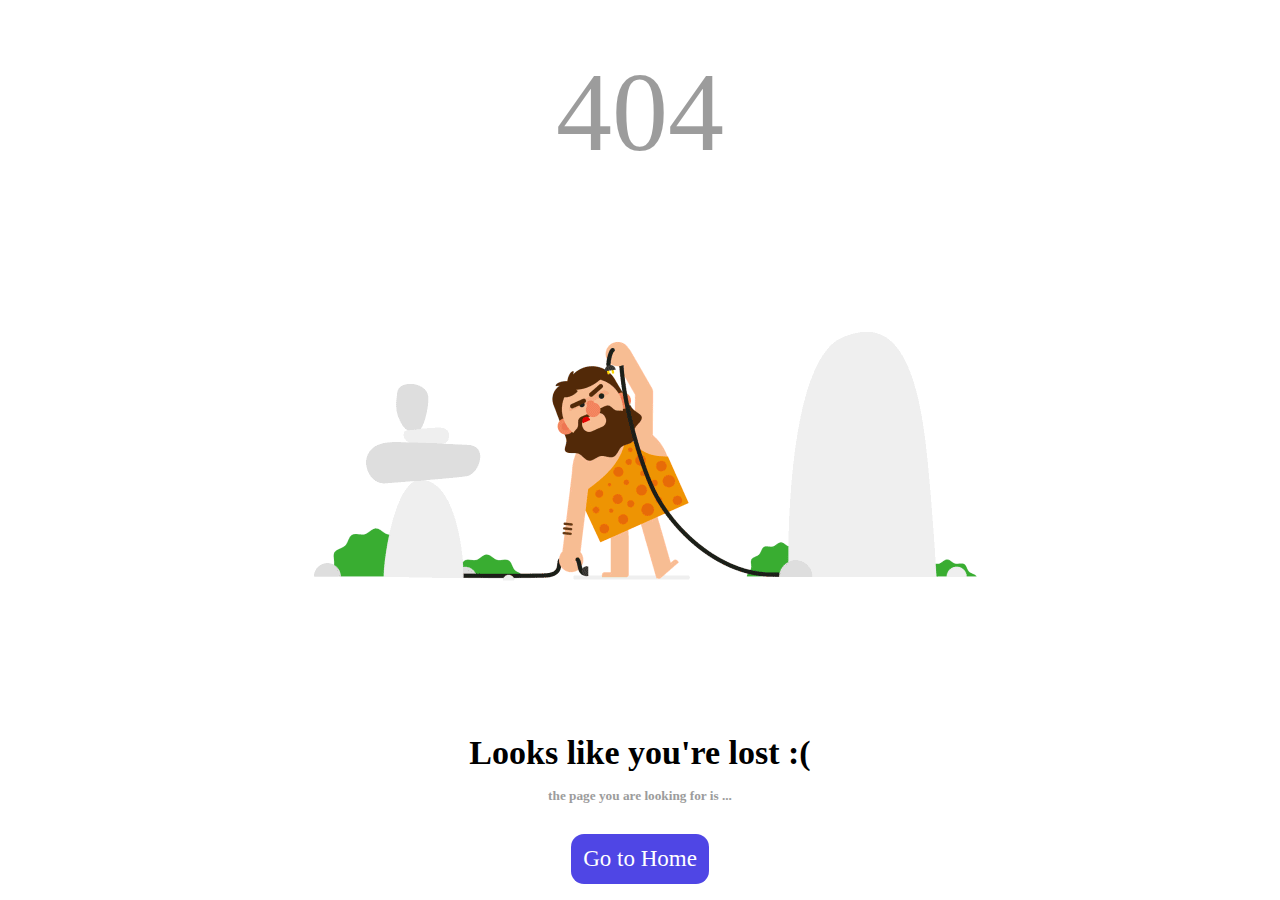
<file: errorpage.html>
<!DOCTYPE html>
<html lang="en">
<head>
    <meta charset="UTF-8">
    <meta http-equiv="X-UA-Compatible" content="IE=edge">
    <meta name="viewport" content="width=device-width, initial-scale=1.0">
    <title>404 Error Page</title>
    <link rel="stylesheet" href="assets/css/errorpage.css">
</head>
<body>
    <div class="frem">
        <p>404</p>
        <h2>Looks like you're lost :(</h2>
        <h5>the page you are looking for is ...</h5>
        <a href="index.html#home">Go to Home</a>
    </div>
</body>
</html>
</file>
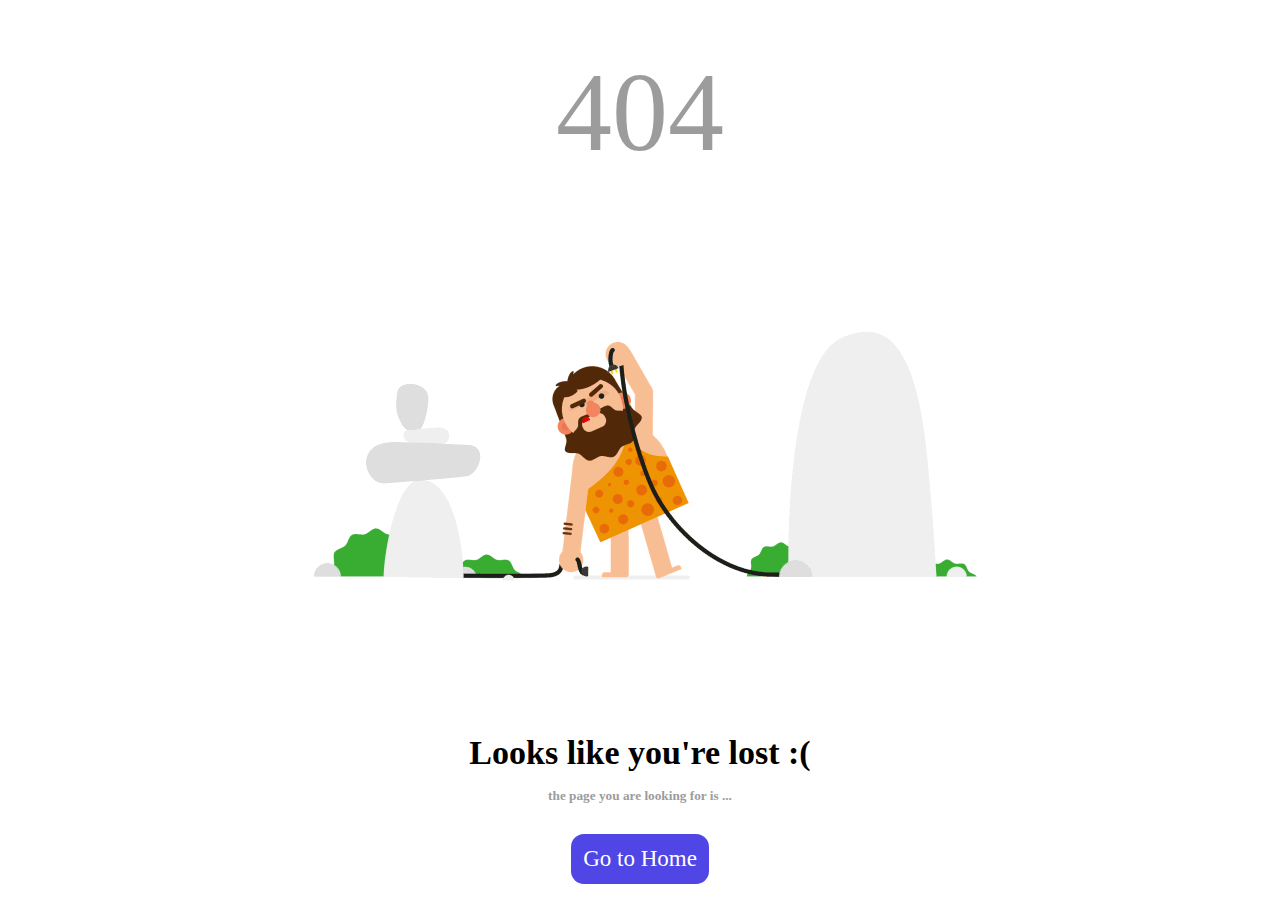
<file: src/pages/errorpage.html>
<!DOCTYPE html>
<html lang="en">
<head>
    <meta charset="UTF-8">
    <meta http-equiv="X-UA-Compatible" content="IE=edge">
    <meta name="viewport" content="width=device-width, initial-scale=1.0">
    <title>404 Error Page</title>
    <link rel="stylesheet" href="../css/errorpage.css">
</head>
<body>
    <div class="frem">
        <p>404</p>
        <h2>Looks like you're lost :(</h2>
        <h5>the page you are looking for is ...</h5>
        <a href="../index.html#home">Go to Home</a>
    </div>
    <script src="../js/main.js" type="module"></script>
</body>
</html>
</file>
<file: assets/css/errorpage.css>
*{
    margin: 0;
    padding: 0;
    box-sizing: border-box;
}

.frem{
    width: 100%;
    height: 100vh;
    display: flex;
    justify-content: center;
    align-items: center;
    flex-direction: column;
    background: url(../img/gif.gif);
    background-position: center;
    background-repeat: no-repeat;
}

.frem p{
    position: absolute;
    top: 3rem;
    font-size: 7rem;
    color: #00000063;
}
.frem h2{
    position: absolute;
    bottom: 8rem;
    font-size: 34px;
}
.frem h5{
    position: absolute;
    bottom: 6rem;
    color: #9c9c9c;
}
.frem a{
    position: absolute;
    bottom: 1rem;
    background:#4f46e5;
    padding: 12px;
    color: white;
    text-decoration: none;
    font-size: 23px;
    border-radius: 13px;
}
</file>
<file: src/css/errorpage.css>
*{
    margin: 0;
    padding: 0;
    box-sizing: border-box;
}

.frem{
    width: 100%;
    height: 100vh;
    display: flex;
    justify-content: center;
    align-items: center;
    flex-direction: column;
    background: url(../assets/images/gif.gif);
    background-position: center;
    background-repeat: no-repeat;
}

.frem p{
    position: absolute;
    top: 3rem;
    font-size: 7rem;
    color: #00000063;
}
.frem h2{
    position: absolute;
    bottom: 8rem;
    font-size: 34px;
}
.frem h5{
    position: absolute;
    bottom: 6rem;
    color: #9c9c9c;
}
.frem a{
    position: absolute;
    bottom: 1rem;
    background:#4f46e5;
    padding: 12px;
    color: white;
    text-decoration: none;
    font-size: 23px;
    border-radius: 13px;
}
</file>
